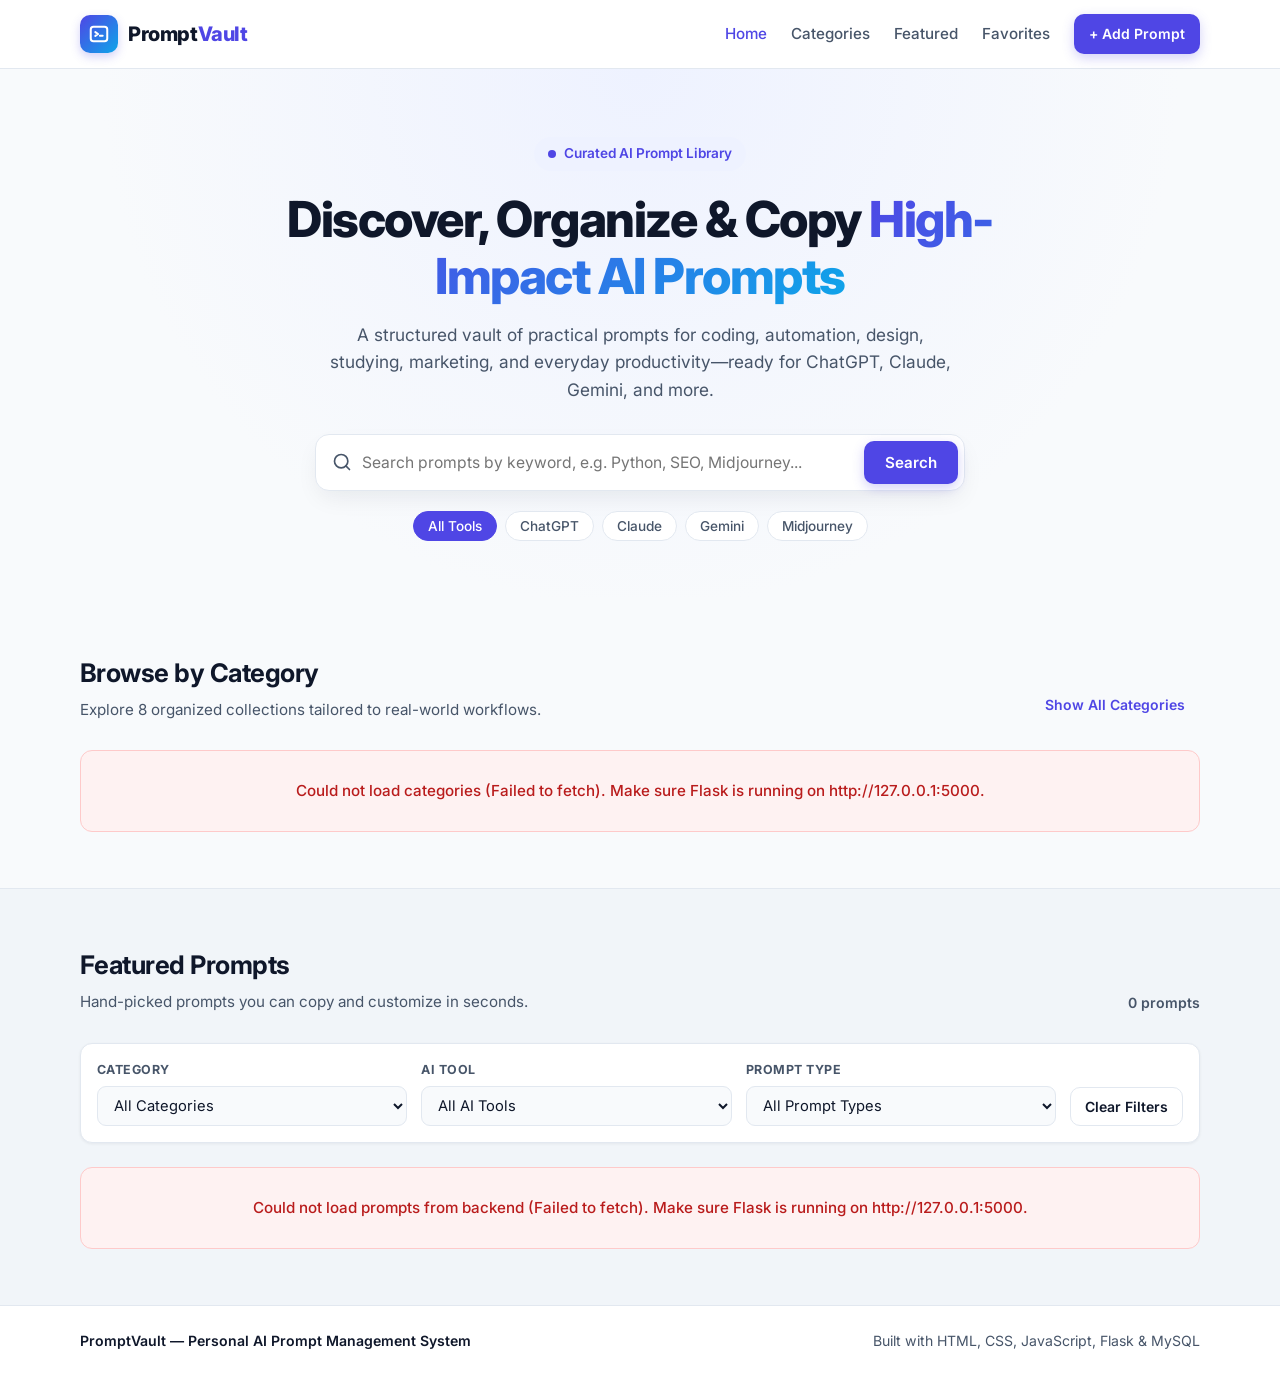
<file: frontend/index.html>
<!DOCTYPE html>
<html lang="en">
<head>
  <meta charset="UTF-8" />
  <meta name="viewport" content="width=device-width, initial-scale=1.0" />
  <title>PromptVault — Organize &amp; Discover AI Prompts</title>
  <link rel="preconnect" href="https://fonts.googleapis.com" />
  <link rel="preconnect" href="https://fonts.gstatic.com" crossorigin />
  <link
    href="https://fonts.googleapis.com/css2?family=Inter:wght@400;500;600;700;800&display=swap"
    rel="stylesheet"
  />
  <link rel="stylesheet" href="css/styles.css" />
</head>
<body>
  <!-- Top Navigation Bar -->
  <header class="navbar">
    <div class="container navbar-inner">
      <a href="#" class="logo" aria-label="PromptVault Home">
        <span class="logo-icon" aria-hidden="true">
          <svg width="22" height="22" viewBox="0 0 24 24" fill="none" stroke="currentColor" stroke-width="2.2" stroke-linecap="round" stroke-linejoin="round">
            <rect x="3" y="4" width="18" height="16" rx="3" />
            <path d="M8 10l3 2-3 2" />
            <path d="M13 14h3" />
          </svg>
        </span>
        <span class="logo-text">Prompt<span>Vault</span></span>
      </a>

      <button
        class="menu-toggle"
        id="menuToggle"
        aria-label="Toggle navigation menu"
        aria-expanded="false"
      >
        <span></span>
        <span></span>
        <span></span>
      </button>

      <nav class="nav-links" id="navLinks">
        <a href="#hero" class="nav-link active">Home</a>
        <a href="#categories" class="nav-link">Categories</a>
        <a href="#featured" class="nav-link">Featured</a>
        <a href="favorites.html" class="nav-link">Favorites</a>
        <a href="add-prompt.html" class="btn btn-primary btn-sm">+ Add Prompt</a>
      </nav>
    </div>
  </header>

  <main>
    <!-- Hero Section + Search Bar -->
    <section class="hero" id="hero">
      <div class="container hero-inner">
        <div class="hero-badge">
          <span class="badge-dot"></span>
          Curated AI Prompt Library
        </div>
        <h1 class="hero-title">
          Discover, Organize &amp; Copy <span class="gradient-text">High-Impact AI Prompts</span>
        </h1>
        <p class="hero-subtitle">
          A structured vault of practical prompts for coding, automation, design, studying,
          marketing, and everyday productivity—ready for ChatGPT, Claude, Gemini, and more.
        </p>

        <!-- Search Bar -->
        <form class="search-box" id="searchForm" role="search">
          <span class="search-icon" aria-hidden="true">
            <svg width="20" height="20" viewBox="0 0 24 24" fill="none" stroke="currentColor" stroke-width="2" stroke-linecap="round" stroke-linejoin="round">
              <circle cx="11" cy="11" r="8" />
              <path d="M21 21l-4.35-4.35" />
            </svg>
          </span>
          <input
            type="search"
            id="searchInput"
            class="search-input"
            placeholder="Search prompts by keyword, e.g. Python, SEO, Midjourney..."
            aria-label="Search prompts"
          />
          <button type="submit" class="btn btn-primary search-btn">Search</button>
        </form>

        <!-- Quick AI Tool Filter Pills -->
        <div class="tool-filters" id="toolFilters" aria-label="Filter by AI tool">
          <button type="button" class="filter-pill active" data-tool="All">All Tools</button>
          <button type="button" class="filter-pill" data-tool="ChatGPT">ChatGPT</button>
          <button type="button" class="filter-pill" data-tool="Claude">Claude</button>
          <button type="button" class="filter-pill" data-tool="Gemini">Gemini</button>
          <button type="button" class="filter-pill" data-tool="Midjourney">Midjourney</button>
        </div>
      </div>
    </section>

    <!-- Categories Section -->
    <section class="section" id="categories">
      <div class="container">
        <div class="section-header">
          <div>
            <h2 class="section-title">Browse by Category</h2>
            <p class="section-subtitle">Explore 8 organized collections tailored to real-world workflows.</p>
          </div>
          <button type="button" class="btn btn-ghost btn-sm" id="resetCategoryBtn" hidden>
            Show All Categories
          </button>
        </div>

        <div class="categories-grid" id="categoriesGrid">
          <!-- Populated dynamically by js/main.js -->
        </div>
      </div>
    </section>

    <!-- Featured Prompts Section -->
    <section class="section section-alt" id="featured">
      <div class="container">
        <div class="section-header">
          <div>
            <h2 class="section-title">Featured Prompts</h2>
            <p class="section-subtitle" id="featuredSubtitle">
              Hand-picked prompts you can copy and customize in seconds.
            </p>
          </div>
          <span class="results-count" id="resultsCount"></span>
        </div>

        <!-- Combined Filter Controls -->
        <div class="filter-bar" aria-label="Filter prompts">
          <div class="filter-group">
            <label for="categoryFilter" class="filter-label">Category</label>
            <select id="categoryFilter" class="filter-select">
              <option value="All">All Categories</option>
            </select>
          </div>

          <div class="filter-group">
            <label for="toolFilter" class="filter-label">AI Tool</label>
            <select id="toolFilter" class="filter-select">
              <option value="All">All AI Tools</option>
            </select>
          </div>

          <div class="filter-group">
            <label for="typeFilter" class="filter-label">Prompt Type</label>
            <select id="typeFilter" class="filter-select">
              <option value="All">All Prompt Types</option>
            </select>
          </div>

          <button type="button" class="btn btn-secondary btn-sm filter-clear-btn" id="clearFiltersBarBtn" hidden>
            Clear Filters
          </button>
        </div>

        <div class="prompts-grid" id="promptsGrid">
          <!-- Populated dynamically by js/main.js -->
        </div>

        <div class="empty-state" id="emptyState" hidden>
          <h2>No Matching Prompts</h2>
          <p id="emptyMessage">No prompts match your current search or filter.</p>
          <button type="button" class="btn btn-primary btn-sm" id="clearFiltersBtn">
            Clear All Filters
          </button>
        </div>
      </div>
    </section>
  </main>

  <!-- Footer -->
  <footer class="footer">
    <div class="container footer-inner">
      <p class="footer-brand">PromptVault &mdash; Personal AI Prompt Management System</p>
      <p class="footer-note">Built with HTML, CSS, JavaScript, Flask &amp; MySQL</p>
    </div>
  </footer>

  <!-- Copy Notification Toast -->
  <div class="toast" id="copyToast" role="status" aria-live="polite">
    Prompt copied to clipboard!
  </div>

  <script src="js/data.js"></script>
  <script src="js/main.js"></script>
</body>
</html>
</file>
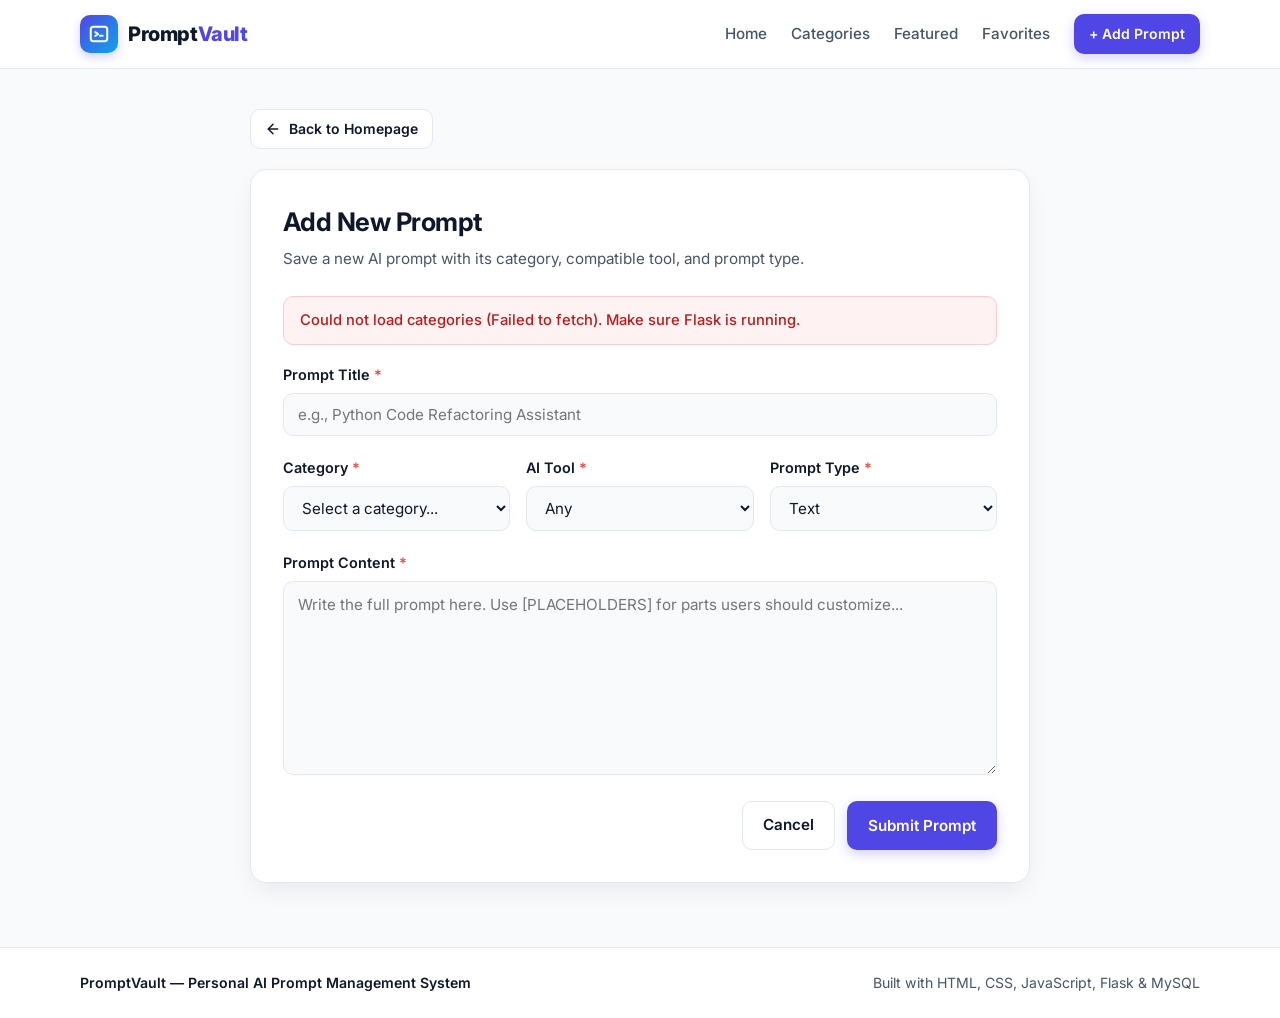
<file: frontend/add-prompt.html>
<!DOCTYPE html>
<html lang="en">
<head>
  <meta charset="UTF-8" />
  <meta name="viewport" content="width=device-width, initial-scale=1.0" />
  <title>Add New Prompt &mdash; PromptVault</title>
  <link rel="preconnect" href="https://fonts.googleapis.com" />
  <link rel="preconnect" href="https://fonts.gstatic.com" crossorigin />
  <link
    href="https://fonts.googleapis.com/css2?family=Inter:wght@400;500;600;700;800&display=swap"
    rel="stylesheet"
  />
  <link rel="stylesheet" href="css/styles.css" />
</head>
<body>
  <!-- Top Navigation Bar -->
  <header class="navbar">
    <div class="container navbar-inner">
      <a href="index.html" class="logo" aria-label="PromptVault Home">
        <span class="logo-icon" aria-hidden="true">
          <svg width="22" height="22" viewBox="0 0 24 24" fill="none" stroke="currentColor" stroke-width="2.2" stroke-linecap="round" stroke-linejoin="round">
            <rect x="3" y="4" width="18" height="16" rx="3" />
            <path d="M8 10l3 2-3 2" />
            <path d="M13 14h3" />
          </svg>
        </span>
        <span class="logo-text">Prompt<span>Vault</span></span>
      </a>

      <button
        class="menu-toggle"
        id="menuToggle"
        aria-label="Toggle navigation menu"
        aria-expanded="false"
      >
        <span></span>
        <span></span>
        <span></span>
      </button>

      <nav class="nav-links" id="navLinks">
        <a href="index.html" class="nav-link">Home</a>
        <a href="index.html#categories" class="nav-link">Categories</a>
        <a href="index.html#featured" class="nav-link">Featured</a>
        <a href="favorites.html" class="nav-link">Favorites</a>
        <a href="add-prompt.html" class="btn btn-primary btn-sm">+ Add Prompt</a>
      </nav>
    </div>
  </header>

  <main class="detail-main">
    <div class="container detail-container">
      <div class="detail-topbar">
        <a href="index.html" class="btn btn-secondary btn-sm back-btn">
          <svg width="16" height="16" viewBox="0 0 24 24" fill="none" stroke="currentColor" stroke-width="2.2" stroke-linecap="round" stroke-linejoin="round" aria-hidden="true">
            <path d="M19 12H5" />
            <path d="M12 19l-7-7 7-7" />
          </svg>
          Back to Homepage
        </a>
      </div>

      <section class="form-card">
        <div class="form-header">
          <h1 class="section-title">Add New Prompt</h1>
          <p class="section-subtitle">
            Save a new AI prompt with its category, compatible tool, and prompt type.
          </p>
        </div>

        <!-- Success / Error Alert Box -->
        <div class="form-alert" id="formAlert" role="alert" hidden></div>

        <form id="addPromptForm" class="prompt-form" novalidate>
          <!-- Title -->
          <div class="form-group">
            <label for="promptTitle" class="form-label">
              Prompt Title <span class="required-star">*</span>
            </label>
            <input
              type="text"
              id="promptTitle"
              name="title"
              class="form-control"
              maxlength="200"
              placeholder="e.g., Python Code Refactoring Assistant"
              required
            />
          </div>

          <!-- Category, AI Tool, Prompt Type Row -->
          <div class="form-row">
            <div class="form-group">
              <label for="promptCategory" class="form-label">
                Category <span class="required-star">*</span>
              </label>
              <select id="promptCategory" name="category" class="form-control" required>
                <option value="">Select a category...</option>
              </select>
            </div>

            <div class="form-group">
              <label for="promptTool" class="form-label">
                AI Tool <span class="required-star">*</span>
              </label>
              <select id="promptTool" name="ai_tool" class="form-control" required>
                <option value="Any">Any</option>
                <option value="ChatGPT">ChatGPT</option>
                <option value="Claude">Claude</option>
                <option value="Gemini">Gemini</option>
                <option value="GitHub Copilot">GitHub Copilot</option>
                <option value="Midjourney">Midjourney</option>
                <option value="DALL-E">DALL-E</option>
                <option value="Stable Diffusion">Stable Diffusion</option>
              </select>
            </div>

            <div class="form-group">
              <label for="promptType" class="form-label">
                Prompt Type <span class="required-star">*</span>
              </label>
              <select id="promptType" name="prompt_type" class="form-control" required>
                <option value="Text">Text</option>
                <option value="Code">Code</option>
                <option value="Debug">Debug</option>
                <option value="System">System</option>
                <option value="Workflow">Workflow</option>
                <option value="Image">Image</option>
                <option value="Study">Study</option>
                <option value="Copywriting">Copywriting</option>
                <option value="Career">Career</option>
                <option value="Social">Social</option>
                <option value="Productivity">Productivity</option>
              </select>
            </div>
          </div>

          <!-- Prompt Content -->
          <div class="form-group">
            <label for="promptContent" class="form-label">
              Prompt Content <span class="required-star">*</span>
            </label>
            <textarea
              id="promptContent"
              name="content"
              class="form-control form-textarea"
              rows="7"
              placeholder="Write the full prompt here. Use [PLACEHOLDERS] for parts users should customize..."
              required
            ></textarea>
          </div>

          <!-- Actions -->
          <div class="form-actions">
            <a href="index.html" class="btn btn-secondary">Cancel</a>
            <button type="submit" class="btn btn-primary">Submit Prompt</button>
          </div>
        </form>
      </section>
    </div>
  </main>

  <!-- Footer -->
  <footer class="footer">
    <div class="container footer-inner">
      <p class="footer-brand">PromptVault &mdash; Personal AI Prompt Management System</p>
      <p class="footer-note">Built with HTML, CSS, JavaScript, Flask &amp; MySQL</p>
    </div>
  </footer>

  <script src="js/data.js"></script>
  <script src="js/add-prompt.js"></script>
</body>
</html>
</file>
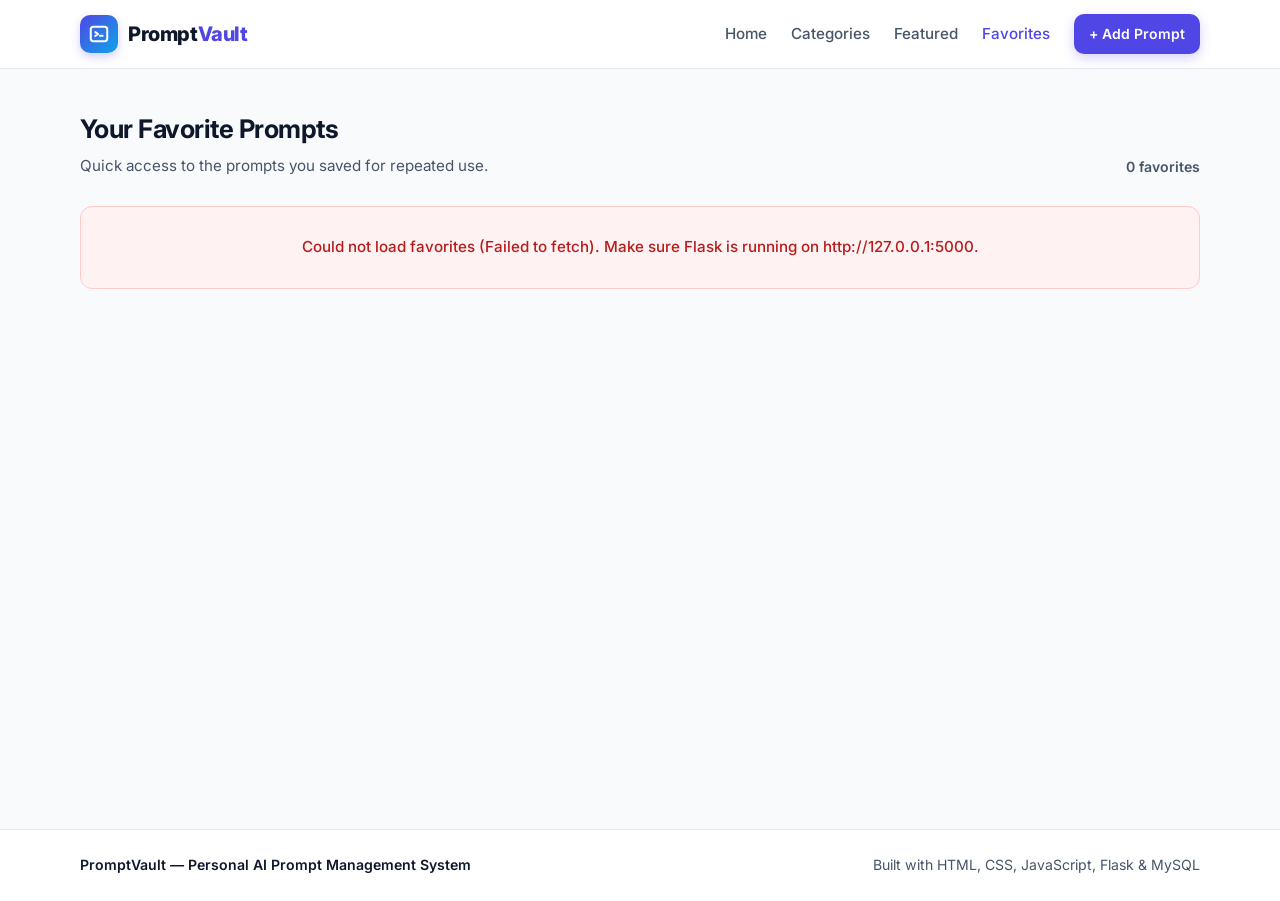
<file: frontend/favorites.html>
<!DOCTYPE html>
<html lang="en">
<head>
  <meta charset="UTF-8" />
  <meta name="viewport" content="width=device-width, initial-scale=1.0" />
  <title>Favorites &mdash; PromptVault</title>
  <link rel="preconnect" href="https://fonts.googleapis.com" />
  <link rel="preconnect" href="https://fonts.gstatic.com" crossorigin />
  <link
    href="https://fonts.googleapis.com/css2?family=Inter:wght@400;500;600;700;800&display=swap"
    rel="stylesheet"
  />
  <link rel="stylesheet" href="css/styles.css" />
</head>
<body>
  <!-- Top Navigation Bar -->
  <header class="navbar">
    <div class="container navbar-inner">
      <a href="index.html" class="logo" aria-label="PromptVault Home">
        <span class="logo-icon" aria-hidden="true">
          <svg width="22" height="22" viewBox="0 0 24 24" fill="none" stroke="currentColor" stroke-width="2.2" stroke-linecap="round" stroke-linejoin="round">
            <rect x="3" y="4" width="18" height="16" rx="3" />
            <path d="M8 10l3 2-3 2" />
            <path d="M13 14h3" />
          </svg>
        </span>
        <span class="logo-text">Prompt<span>Vault</span></span>
      </a>

      <button
        class="menu-toggle"
        id="menuToggle"
        aria-label="Toggle navigation menu"
        aria-expanded="false"
      >
        <span></span>
        <span></span>
        <span></span>
      </button>

      <nav class="nav-links" id="navLinks">
        <a href="index.html" class="nav-link">Home</a>
        <a href="index.html#categories" class="nav-link">Categories</a>
        <a href="index.html#featured" class="nav-link">Featured</a>
        <a href="favorites.html" class="nav-link active">Favorites</a>
        <a href="add-prompt.html" class="btn btn-primary btn-sm">+ Add Prompt</a>
      </nav>
    </div>
  </header>

  <main class="detail-main">
    <div class="container">
      <div class="section-header">
        <div>
          <h1 class="section-title">Your Favorite Prompts</h1>
          <p class="section-subtitle">
            Quick access to the prompts you saved for repeated use.
          </p>
        </div>
        <span class="results-count" id="favoritesCount">0 favorites</span>
      </div>

      <!-- Favorites Card Grid -->
      <div class="prompts-grid" id="favoritesGrid">
        <!-- Populated dynamically by js/favorites.js -->
      </div>

      <!-- Friendly Empty State -->
      <div class="empty-state" id="favoritesEmpty" hidden>
        <div class="empty-icon" aria-hidden="true">&#9734;</div>
        <h2>No Favorites Yet</h2>
        <p>You haven't saved any prompts to your favorites, or you removed them all.</p>
        <div class="empty-actions">
          <a href="index.html#featured" class="btn btn-primary btn-sm">Browse Prompts</a>
        </div>
      </div>
    </div>
  </main>

  <!-- Footer -->
  <footer class="footer">
    <div class="container footer-inner">
      <p class="footer-brand">PromptVault &mdash; Personal AI Prompt Management System</p>
      <p class="footer-note">Built with HTML, CSS, JavaScript, Flask &amp; MySQL</p>
    </div>
  </footer>

  <!-- Action Notification Toast -->
  <div class="toast" id="favToast" role="status" aria-live="polite">
    Removed from favorites.
  </div>

  <script src="js/data.js"></script>
  <script src="js/favorites.js"></script>
</body>
</html>
</file>
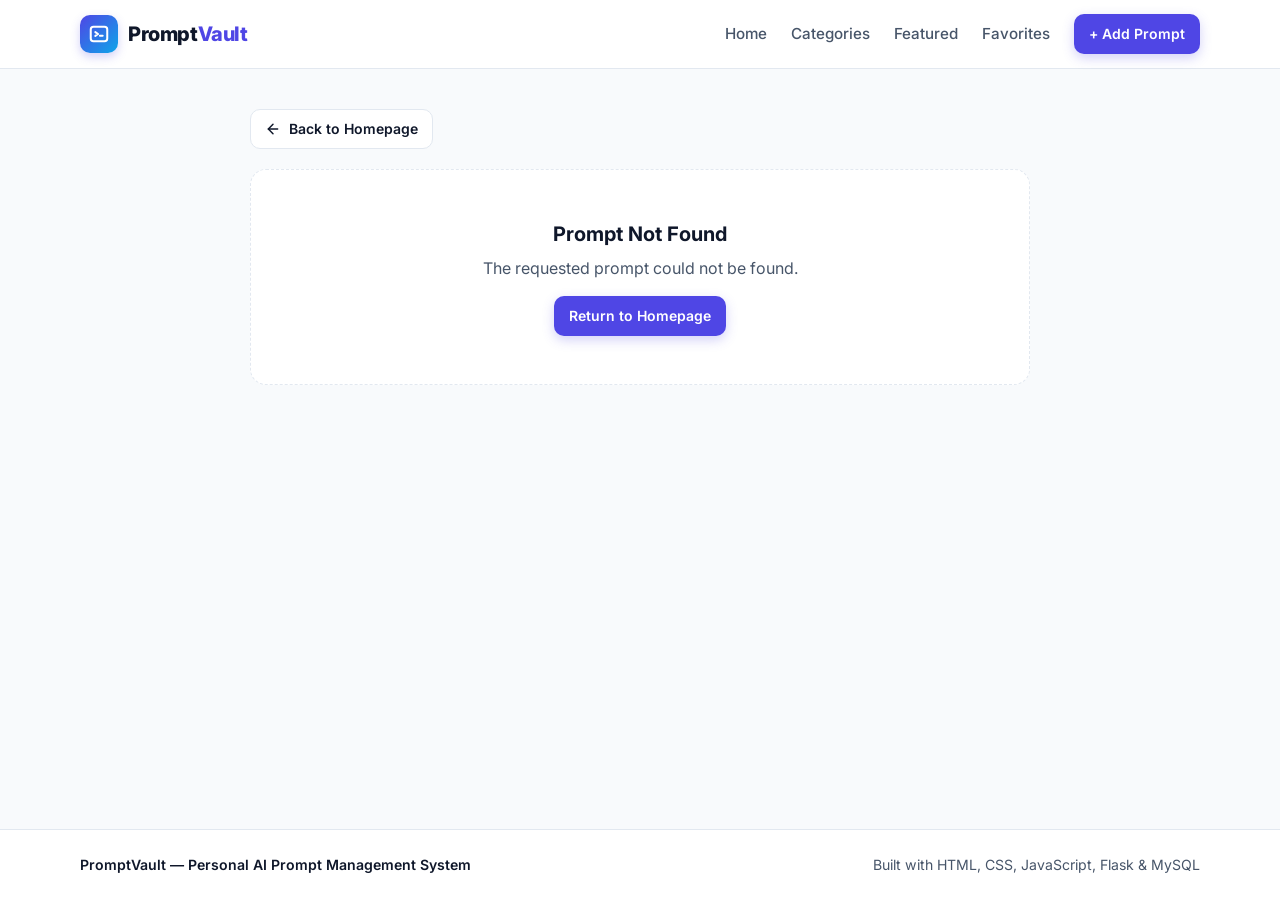
<file: frontend/prompt.html>
<!DOCTYPE html>
<html lang="en">
<head>
  <meta charset="UTF-8" />
  <meta name="viewport" content="width=device-width, initial-scale=1.0" />
  <title>Prompt Details &mdash; PromptVault</title>
  <link rel="preconnect" href="https://fonts.googleapis.com" />
  <link rel="preconnect" href="https://fonts.gstatic.com" crossorigin />
  <link
    href="https://fonts.googleapis.com/css2?family=Inter:wght@400;500;600;700;800&display=swap"
    rel="stylesheet"
  />
  <link rel="stylesheet" href="css/styles.css" />
</head>
<body>
  <!-- Top Navigation Bar -->
  <header class="navbar">
    <div class="container navbar-inner">
      <a href="index.html" class="logo" aria-label="PromptVault Home">
        <span class="logo-icon" aria-hidden="true">
          <svg width="22" height="22" viewBox="0 0 24 24" fill="none" stroke="currentColor" stroke-width="2.2" stroke-linecap="round" stroke-linejoin="round">
            <rect x="3" y="4" width="18" height="16" rx="3" />
            <path d="M8 10l3 2-3 2" />
            <path d="M13 14h3" />
          </svg>
        </span>
        <span class="logo-text">Prompt<span>Vault</span></span>
      </a>

      <button
        class="menu-toggle"
        id="menuToggle"
        aria-label="Toggle navigation menu"
        aria-expanded="false"
      >
        <span></span>
        <span></span>
        <span></span>
      </button>

      <nav class="nav-links" id="navLinks">
        <a href="index.html" class="nav-link">Home</a>
        <a href="index.html#categories" class="nav-link">Categories</a>
        <a href="index.html#featured" class="nav-link">Featured</a>
        <a href="favorites.html" class="nav-link">Favorites</a>
        <a href="add-prompt.html" class="btn btn-primary btn-sm">+ Add Prompt</a>
      </nav>
    </div>
  </header>

  <main class="detail-main">
    <div class="container detail-container">
      <!-- Back Button -->
      <div class="detail-topbar">
        <a href="index.html" class="btn btn-secondary btn-sm back-btn">
          <svg width="16" height="16" viewBox="0 0 24 24" fill="none" stroke="currentColor" stroke-width="2.2" stroke-linecap="round" stroke-linejoin="round" aria-hidden="true">
            <path d="M19 12H5" />
            <path d="M12 19l-7-7 7-7" />
          </svg>
          Back to Homepage
        </a>
      </div>

      <!-- Prompt Details Card -->
      <article class="detail-card" id="detailCard">
        <div class="detail-badges">
          <span class="tag-badge" id="detailCategory">Category</span>
          <span class="tool-badge" id="detailTool">AI Tool</span>
          <span class="type-badge" id="detailType">Prompt Type</span>
        </div>

        <h1 class="detail-title" id="detailTitle">Loading prompt...</h1>

        <div class="detail-content-header">
          <span class="detail-label">Complete Prompt</span>
          <div class="detail-actions">
            <button type="button" class="btn btn-secondary btn-sm fav-toggle-btn" id="favPromptBtn">
              &#9734; Add to Favorites
            </button>
            <button type="button" class="btn btn-secondary btn-sm" id="editPromptBtn">
              Edit
            </button>
            <button type="button" class="btn btn-danger-outline btn-sm" id="deletePromptBtn">
              Delete
            </button>
            <button type="button" class="btn btn-primary btn-sm copy-btn" id="copyPromptBtn">
              Copy Prompt
            </button>
          </div>
        </div>

        <pre class="detail-content" id="detailContent"></pre>

        <div class="detail-tags" id="detailTags" hidden></div>

        <p class="detail-tip">
          Tip: Replace bracketed placeholders like <code>[LANGUAGE]</code> or <code>[TOPIC]</code>
          with your own details before running the prompt.
        </p>
      </article>

      <!-- Inline Edit Prompt Form -->
      <section class="form-card edit-card" id="editFormCard" hidden>
        <div class="form-header">
          <h2 class="section-title">Edit Prompt</h2>
          <p class="section-subtitle">Update the prompt details and save your changes.</p>
        </div>

        <div class="form-alert" id="editAlert" role="alert" hidden></div>

        <form id="editPromptForm" class="prompt-form" novalidate>
          <div class="form-group">
            <label for="editTitle" class="form-label">
              Prompt Title <span class="required-star">*</span>
            </label>
            <input type="text" id="editTitle" class="form-control" maxlength="200" required />
          </div>

          <div class="form-row">
            <div class="form-group">
              <label for="editCategory" class="form-label">
                Category <span class="required-star">*</span>
              </label>
              <select id="editCategory" class="form-control" required></select>
            </div>

            <div class="form-group">
              <label for="editTool" class="form-label">
                AI Tool <span class="required-star">*</span>
              </label>
              <select id="editTool" class="form-control" required>
                <option value="Any">Any</option>
                <option value="ChatGPT">ChatGPT</option>
                <option value="Claude">Claude</option>
                <option value="Gemini">Gemini</option>
                <option value="GitHub Copilot">GitHub Copilot</option>
                <option value="Midjourney">Midjourney</option>
                <option value="DALL-E">DALL-E</option>
                <option value="Stable Diffusion">Stable Diffusion</option>
              </select>
            </div>

            <div class="form-group">
              <label for="editType" class="form-label">
                Prompt Type <span class="required-star">*</span>
              </label>
              <select id="editType" class="form-control" required>
                <option value="Text">Text</option>
                <option value="Code">Code</option>
                <option value="Debug">Debug</option>
                <option value="System">System</option>
                <option value="Workflow">Workflow</option>
                <option value="Image">Image</option>
                <option value="Study">Study</option>
                <option value="Copywriting">Copywriting</option>
                <option value="Career">Career</option>
                <option value="Social">Social</option>
                <option value="Productivity">Productivity</option>
              </select>
            </div>
          </div>

          <div class="form-group">
            <label for="editContent" class="form-label">
              Prompt Content <span class="required-star">*</span>
            </label>
            <textarea id="editContent" class="form-control form-textarea" rows="7" required></textarea>
          </div>

          <div class="form-actions">
            <button type="button" class="btn btn-secondary" id="cancelEditBtn">Cancel</button>
            <button type="submit" class="btn btn-primary" id="saveEditBtn">Save Changes</button>
          </div>
        </form>
      </section>

      <!-- Not Found Fallback -->
      <div class="empty-state" id="notFoundState" hidden>
        <h2>Prompt Not Found</h2>
        <p>The requested prompt could not be found.</p>
        <a href="index.html" class="btn btn-primary btn-sm">Return to Homepage</a>
      </div>
    </div>
  </main>

  <!-- Footer -->
  <footer class="footer">
    <div class="container footer-inner">
      <p class="footer-brand">PromptVault &mdash; Personal AI Prompt Management System</p>
      <p class="footer-note">Built with HTML, CSS, JavaScript, Flask &amp; MySQL</p>
    </div>
  </footer>

  <!-- Copy Notification Toast -->
  <div class="toast" id="copyToast" role="status" aria-live="polite">
    Prompt copied to clipboard!
  </div>

  <script src="js/data.js"></script>
  <script src="js/prompt.js"></script>
</body>
</html>
</file>
<file: frontend/css/styles.css>
/* ==========================================================================
   PromptVault Homepage Stylesheet
   ========================================================================== */

:root {
  --bg: #f8fafc;
  --surface: #ffffff;
  --surface-alt: #f1f5f9;
  --text: #0f172a;
  --text-muted: #475569;
  --border: #e2e8f0;
  --primary: #4f46e5;
  --primary-hover: #4338ca;
  --primary-soft: #eef2ff;
  --accent: #0ea5e9;
  --success: #10b981;
  --shadow-sm: 0 1px 3px rgba(15, 23, 42, 0.06);
  --shadow-md: 0 10px 25px -5px rgba(15, 23, 42, 0.08);
  --radius-md: 12px;
  --radius-lg: 16px;
  --transition: 0.22s cubic-bezier(0.4, 0, 0.2, 1);
}

*,
*::before,
*::after {
  box-sizing: border-box;
  margin: 0;
  padding: 0;
}

html {
  scroll-behavior: smooth;
}

body {
  font-family: "Inter", system-ui, -apple-system, sans-serif;
  background-color: var(--bg);
  color: var(--text);
  line-height: 1.6;
  -webkit-font-smoothing: antialiased;
}

.container {
  width: 100%;
  max-width: 1160px;
  margin: 0 auto;
  padding: 0 20px;
}

/* ==========================================================================
   Buttons
   ========================================================================== */
.btn {
  display: inline-flex;
  align-items: center;
  justify-content: center;
  gap: 8px;
  font-family: inherit;
  font-weight: 600;
  font-size: 0.95rem;
  padding: 11px 20px;
  border-radius: 10px;
  border: 1px solid transparent;
  cursor: pointer;
  text-decoration: none;
  transition: transform var(--transition), background-color var(--transition),
    box-shadow var(--transition), border-color var(--transition);
}

.btn:active {
  transform: translateY(1px);
}

.btn-sm {
  font-size: 0.875rem;
  padding: 8px 14px;
}

.btn-primary {
  background-color: var(--primary);
  color: #ffffff;
  box-shadow: 0 4px 12px rgba(79, 70, 229, 0.25);
}

.btn-primary:hover {
  background-color: var(--primary-hover);
  transform: translateY(-1px);
}

.btn-secondary {
  background-color: var(--surface);
  color: var(--text);
  border-color: var(--border);
}

.btn-secondary:hover {
  border-color: var(--primary);
  color: var(--primary);
}

.btn-ghost {
  background-color: transparent;
  color: var(--primary);
}

.btn-ghost:hover {
  background-color: var(--primary-soft);
}

/* ==========================================================================
   Navbar
   ========================================================================== */
.navbar {
  position: sticky;
  top: 0;
  z-index: 50;
  background-color: rgba(255, 255, 255, 0.9);
  backdrop-filter: blur(10px);
  border-bottom: 1px solid var(--border);
}

.navbar-inner {
  display: flex;
  align-items: center;
  justify-content: space-between;
  height: 68px;
}

.logo {
  display: inline-flex;
  align-items: center;
  gap: 10px;
  text-decoration: none;
  color: var(--text);
  font-weight: 800;
  font-size: 1.25rem;
  letter-spacing: -0.02em;
}

.logo-icon {
  display: inline-flex;
  align-items: center;
  justify-content: center;
  width: 38px;
  height: 38px;
  border-radius: 10px;
  background: linear-gradient(135deg, var(--primary), var(--accent));
  color: #ffffff;
  box-shadow: 0 4px 10px rgba(79, 70, 229, 0.25);
}

.logo-text span {
  color: var(--primary);
}

.nav-links {
  display: flex;
  align-items: center;
  gap: 24px;
}

.nav-link {
  text-decoration: none;
  color: var(--text-muted);
  font-weight: 500;
  font-size: 0.95rem;
  transition: color var(--transition);
}

.nav-link:hover,
.nav-link.active {
  color: var(--primary);
}

.menu-toggle {
  display: none;
  flex-direction: column;
  justify-content: center;
  gap: 5px;
  width: 38px;
  height: 38px;
  background: transparent;
  border: 1px solid var(--border);
  border-radius: 8px;
  padding: 0 8px;
  cursor: pointer;
}

.menu-toggle span {
  display: block;
  height: 2px;
  width: 100%;
  background-color: var(--text);
  border-radius: 2px;
  transition: transform var(--transition), opacity var(--transition);
}

/* ==========================================================================
   Hero & Search
   ========================================================================== */
.hero {
  padding: 68px 0 56px;
  background: radial-gradient(circle at top center, #eef2ff 0%, var(--bg) 65%);
  text-align: center;
}

.hero-inner {
  max-width: 780px;
  animation: fadeUp 0.5s ease-out both;
}

.hero-badge {
  display: inline-flex;
  align-items: center;
  gap: 8px;
  background-color: var(--primary-soft);
  color: var(--primary);
  font-weight: 600;
  font-size: 0.85rem;
  padding: 6px 14px;
  border-radius: 999px;
  margin-bottom: 20px;
}

.badge-dot {
  width: 8px;
  height: 8px;
  border-radius: 50%;
  background-color: var(--primary);
}

.hero-title {
  font-size: clamp(2rem, 4.5vw, 3.1rem);
  font-weight: 800;
  line-height: 1.15;
  letter-spacing: -0.03em;
  margin-bottom: 16px;
}

.gradient-text {
  background: linear-gradient(135deg, var(--primary), var(--accent));
  -webkit-background-clip: text;
  background-clip: text;
  color: transparent;
}

.hero-subtitle {
  font-size: 1.08rem;
  color: var(--text-muted);
  max-width: 640px;
  margin: 0 auto 30px;
}

.search-box {
  display: flex;
  align-items: center;
  background-color: var(--surface);
  border: 1px solid var(--border);
  border-radius: 14px;
  padding: 6px 6px 6px 16px;
  box-shadow: var(--shadow-md);
  max-width: 650px;
  margin: 0 auto 20px;
  transition: border-color var(--transition), box-shadow var(--transition);
}

.search-box:focus-within {
  border-color: var(--primary);
  box-shadow: 0 0 0 4px rgba(79, 70, 229, 0.12);
}

.search-icon {
  color: var(--text-muted);
  display: inline-flex;
  margin-right: 10px;
}

.search-input {
  flex: 1;
  border: none;
  outline: none;
  font-family: inherit;
  font-size: 0.98rem;
  color: var(--text);
  background: transparent;
  min-width: 0;
}

.search-btn {
  flex-shrink: 0;
}

.tool-filters {
  display: flex;
  flex-wrap: wrap;
  justify-content: center;
  gap: 8px;
}

.filter-pill {
  font-family: inherit;
  font-size: 0.85rem;
  font-weight: 500;
  padding: 6px 14px;
  border-radius: 999px;
  border: 1px solid var(--border);
  background-color: var(--surface);
  color: var(--text-muted);
  cursor: pointer;
  transition: all var(--transition);
}

.filter-pill:hover {
  border-color: var(--primary);
  color: var(--primary);
}

.filter-pill.active {
  background-color: var(--primary);
  border-color: var(--primary);
  color: #ffffff;
}

/* ==========================================================================
   Sections
   ========================================================================== */
.section {
  padding: 56px 0;
}

.section-alt {
  background-color: var(--surface-alt);
  border-top: 1px solid var(--border);
}

.section-header {
  display: flex;
  align-items: flex-end;
  justify-content: space-between;
  gap: 16px;
  margin-bottom: 28px;
}

.section-title {
  font-size: 1.6rem;
  font-weight: 700;
  letter-spacing: -0.02em;
}

.section-subtitle {
  color: var(--text-muted);
  font-size: 0.95rem;
  margin-top: 4px;
}

.results-count {
  font-size: 0.88rem;
  font-weight: 600;
  color: var(--text-muted);
}

/* ==========================================================================
   Categories Grid
   ========================================================================== */
.categories-grid {
  display: grid;
  grid-template-columns: repeat(4, 1fr);
  gap: 16px;
}

.category-card {
  background-color: var(--surface);
  border: 1px solid var(--border);
  border-radius: var(--radius-md);
  padding: 20px;
  text-align: left;
  cursor: pointer;
  font-family: inherit;
  transition: transform var(--transition), box-shadow var(--transition),
    border-color var(--transition);
  box-shadow: var(--shadow-sm);
}

.category-card:hover {
  transform: translateY(-4px);
  box-shadow: var(--shadow-md);
  border-color: var(--primary);
}

.category-card.active {
  border-color: var(--primary);
  background-color: var(--primary-soft);
}

.category-icon {
  display: inline-flex;
  align-items: center;
  justify-content: center;
  width: 42px;
  height: 42px;
  border-radius: 10px;
  background-color: var(--primary-soft);
  color: var(--primary);
  font-size: 1.25rem;
  margin-bottom: 12px;
}

.category-name {
  font-size: 1rem;
  font-weight: 700;
  color: var(--text);
  margin-bottom: 6px;
}

.category-desc {
  font-size: 0.86rem;
  color: var(--text-muted);
  line-height: 1.45;
}

/* ==========================================================================
   Featured Prompts Grid
   ========================================================================== */
.prompts-grid {
  display: grid;
  grid-template-columns: repeat(3, 1fr);
  gap: 20px;
}

.prompt-card {
  display: flex;
  flex-direction: column;
  background-color: var(--surface);
  border: 1px solid var(--border);
  border-radius: var(--radius-lg);
  padding: 22px;
  box-shadow: var(--shadow-sm);
  transition: transform var(--transition), box-shadow var(--transition),
    border-color var(--transition);
  animation: fadeUp 0.35s ease-out both;
}

.prompt-card:hover {
  transform: translateY(-4px);
  box-shadow: var(--shadow-md);
  border-color: #cbd5e1;
}

.prompt-meta {
  display: flex;
  align-items: center;
  justify-content: space-between;
  gap: 8px;
  margin-bottom: 12px;
}

.tag-badge {
  display: inline-block;
  font-size: 0.75rem;
  font-weight: 600;
  padding: 4px 10px;
  border-radius: 999px;
  background-color: var(--primary-soft);
  color: var(--primary);
}

.tool-badge {
  font-size: 0.75rem;
  font-weight: 600;
  padding: 4px 10px;
  border-radius: 999px;
  background-color: var(--surface-alt);
  color: var(--text-muted);
}

.prompt-title {
  font-size: 1.08rem;
  font-weight: 700;
  margin-bottom: 10px;
  color: var(--text);
}

.prompt-content {
  font-size: 0.9rem;
  color: var(--text-muted);
  background-color: var(--bg);
  border: 1px solid var(--border);
  border-radius: 10px;
  padding: 12px;
  margin-bottom: 16px;
  flex: 1;
  display: -webkit-box;
  -webkit-line-clamp: 4;
  -webkit-box-orient: vertical;
  overflow: hidden;
}

.prompt-footer {
  display: flex;
  align-items: center;
  justify-content: space-between;
  gap: 10px;
}

.prompt-type {
  font-size: 0.8rem;
  font-weight: 500;
  color: var(--text-muted);
}

.copy-btn {
  padding: 7px 14px;
  font-size: 0.84rem;
}

.copy-btn.copied {
  background-color: var(--success);
  border-color: var(--success);
  color: #ffffff;
}

.empty-state {
  text-align: center;
  padding: 48px 20px;
  background-color: var(--surface);
  border: 1px dashed var(--border);
  border-radius: var(--radius-lg);
  color: var(--text-muted);
}

.empty-state p {
  margin-bottom: 14px;
}

/* ==========================================================================
   Footer & Toast
   ========================================================================== */
.footer {
  background-color: var(--surface);
  border-top: 1px solid var(--border);
  padding: 24px 0;
}

.footer-inner {
  display: flex;
  align-items: center;
  justify-content: space-between;
  gap: 12px;
  font-size: 0.88rem;
  color: var(--text-muted);
}

.footer-brand {
  font-weight: 600;
  color: var(--text);
}

.toast {
  position: fixed;
  bottom: 24px;
  right: 24px;
  background-color: var(--text);
  color: #ffffff;
  padding: 12px 18px;
  border-radius: 10px;
  font-size: 0.9rem;
  font-weight: 500;
  box-shadow: var(--shadow-md);
  opacity: 0;
  transform: translateY(12px);
  pointer-events: none;
  transition: opacity var(--transition), transform var(--transition);
  z-index: 100;
}

.toast.show {
  opacity: 1;
  transform: translateY(0);
}

@keyframes fadeUp {
  from {
    opacity: 0;
    transform: translateY(10px);
  }
  to {
    opacity: 1;
    transform: translateY(0);
  }
}

/* ==========================================================================
   Responsive Breakpoints
   ========================================================================== */
@media (max-width: 992px) {
  .categories-grid {
    grid-template-columns: repeat(2, 1fr);
  }

  .prompts-grid {
    grid-template-columns: repeat(2, 1fr);
  }
}

@media (max-width: 680px) {
  .menu-toggle {
    display: flex;
  }

  .nav-links {
    position: absolute;
    top: 68px;
    left: 0;
    right: 0;
    background-color: var(--surface);
    border-bottom: 1px solid var(--border);
    flex-direction: column;
    align-items: stretch;
    padding: 16px 20px;
    gap: 14px;
    display: none;
  }

  .nav-links.open {
    display: flex;
  }

  .hero {
    padding: 44px 0 40px;
  }

  .search-box {
    padding: 6px 6px 6px 12px;
  }

  .categories-grid,
  .prompts-grid {
    grid-template-columns: 1fr;
  }

  .section-header,
  .footer-inner {
    flex-direction: column;
    align-items: flex-start;
  }
}

/* ==========================================================================
   Prompt Card Links & Prompt Details Page
   ========================================================================== */
.prompt-title-link {
  color: inherit;
  text-decoration: none;
  transition: color var(--transition);
}

.prompt-title-link:hover {
  color: var(--primary);
}

.prompt-details-link {
  font-size: 0.84rem;
  font-weight: 600;
  color: var(--primary);
  text-decoration: none;
  transition: opacity var(--transition);
}

.prompt-details-link:hover {
  opacity: 0.8;
}

.detail-main {
  padding: 40px 0 64px;
  min-height: calc(100vh - 140px);
}

.detail-container {
  max-width: 820px;
}

.detail-topbar {
  margin-bottom: 20px;
}

.back-btn:hover {
  transform: translateX(-2px);
}

.detail-card {
  background-color: var(--surface);
  border: 1px solid var(--border);
  border-radius: var(--radius-lg);
  padding: 32px;
  box-shadow: var(--shadow-md);
  animation: fadeUp 0.4s ease-out both;
}

.detail-badges {
  display: flex;
  flex-wrap: wrap;
  align-items: center;
  gap: 8px;
  margin-bottom: 16px;
}

.type-badge {
  font-size: 0.75rem;
  font-weight: 600;
  padding: 4px 10px;
  border-radius: 999px;
  background-color: #ecfeff;
  color: #0369a1;
}

.detail-title {
  font-size: clamp(1.5rem, 3vw, 2.1rem);
  font-weight: 800;
  letter-spacing: -0.02em;
  line-height: 1.25;
  margin-bottom: 24px;
}

.detail-content-header {
  display: flex;
  align-items: center;
  justify-content: space-between;
  gap: 12px;
  margin-bottom: 10px;
}

.detail-label {
  font-size: 0.85rem;
  font-weight: 700;
  text-transform: uppercase;
  letter-spacing: 0.05em;
  color: var(--text-muted);
}

.detail-content {
  font-family: "Inter", system-ui, -apple-system, sans-serif;
  white-space: pre-wrap;
  word-break: break-word;
  font-size: 0.98rem;
  line-height: 1.7;
  color: var(--text);
  background-color: var(--bg);
  border: 1px solid var(--border);
  border-radius: var(--radius-md);
  padding: 20px;
  margin-bottom: 18px;
}

.detail-tip {
  font-size: 0.86rem;
  color: var(--text-muted);
}

.detail-tip code {
  background-color: var(--surface-alt);
  padding: 2px 6px;
  border-radius: 6px;
  font-size: 0.82rem;
  color: var(--primary);
}

@media (max-width: 680px) {
  .detail-card {
    padding: 22px;
  }

  .detail-content-header {
    flex-direction: column;
    align-items: flex-start;
  }
}

/* ==========================================================================
   Favorites Page Additions
   ========================================================================== */
.btn-danger-outline {
  background-color: transparent;
  color: #dc2626;
  border-color: #fecaca;
}

.btn-danger-outline:hover {
  background-color: #fef2f2;
  border-color: #ef4444;
}

.empty-icon {
  font-size: 2.2rem;
  color: var(--primary);
  margin-bottom: 8px;
}

.empty-state h2 {
  font-size: 1.25rem;
  color: var(--text);
  margin-bottom: 6px;
}

.empty-actions {
  margin-top: 8px;
}

/* ==========================================================================
   Combined Filter Bar
   ========================================================================== */
.filter-bar {
  display: flex;
  flex-wrap: wrap;
  align-items: flex-end;
  gap: 14px;
  background-color: var(--surface);
  border: 1px solid var(--border);
  border-radius: var(--radius-md);
  padding: 16px;
  margin-bottom: 24px;
  box-shadow: var(--shadow-sm);
}

.filter-group {
  display: flex;
  flex-direction: column;
  gap: 6px;
  min-width: 180px;
  flex: 1;
}

.filter-label {
  font-size: 0.78rem;
  font-weight: 700;
  text-transform: uppercase;
  letter-spacing: 0.04em;
  color: var(--text-muted);
}

.filter-select {
  font-family: inherit;
  font-size: 0.92rem;
  color: var(--text);
  background-color: var(--bg);
  border: 1px solid var(--border);
  border-radius: 9px;
  padding: 9px 12px;
  outline: none;
  cursor: pointer;
  transition: border-color var(--transition), box-shadow var(--transition);
}

.filter-select:focus {
  border-color: var(--primary);
  box-shadow: 0 0 0 3px rgba(79, 70, 229, 0.12);
}

.filter-clear-btn {
  height: 39px;
  flex-shrink: 0;
}

@media (max-width: 680px) {
  .filter-group {
    min-width: 100%;
  }

  .filter-clear-btn {
    width: 100%;
  }
}

/* ==========================================================================
   Add New Prompt Form Page
   ========================================================================== */
.form-card {
  background-color: var(--surface);
  border: 1px solid var(--border);
  border-radius: var(--radius-lg);
  padding: 32px;
  box-shadow: var(--shadow-md);
  animation: fadeUp 0.4s ease-out both;
}

.form-header {
  margin-bottom: 24px;
}

.prompt-form {
  display: flex;
  flex-direction: column;
  gap: 20px;
}

.form-row {
  display: grid;
  grid-template-columns: repeat(3, 1fr);
  gap: 16px;
}

.form-group {
  display: flex;
  flex-direction: column;
  gap: 7px;
}

.form-label {
  font-size: 0.9rem;
  font-weight: 600;
  color: var(--text);
}

.required-star {
  color: #ef4444;
}

.form-control {
  font-family: inherit;
  font-size: 0.95rem;
  color: var(--text);
  background-color: var(--bg);
  border: 1px solid var(--border);
  border-radius: 10px;
  padding: 11px 14px;
  outline: none;
  transition: border-color var(--transition), box-shadow var(--transition),
    background-color var(--transition);
}

.form-control:focus {
  background-color: var(--surface);
  border-color: var(--primary);
  box-shadow: 0 0 0 3px rgba(79, 70, 229, 0.12);
}

.form-textarea {
  resize: vertical;
  min-height: 150px;
  line-height: 1.6;
}

.form-alert {
  padding: 12px 16px;
  border-radius: 10px;
  font-size: 0.92rem;
  font-weight: 500;
  margin-bottom: 18px;
}

.alert-error {
  background-color: #fef2f2;
  border: 1px solid #fecaca;
  color: #b91c1c;
}

.alert-success {
  background-color: #ecfdf5;
  border: 1px solid #a7f3d0;
  color: #047857;
}

.form-actions {
  display: flex;
  justify-content: flex-end;
  gap: 12px;
  padding-top: 6px;
}

@media (max-width: 768px) {
  .form-row {
    grid-template-columns: 1fr;
  }
}

@media (max-width: 680px) {
  .form-card {
    padding: 22px;
  }

  .form-actions {
    flex-direction: column-reverse;
  }

  .form-actions .btn {
    width: 100%;
  }
}

/* ==========================================================================
   Favorite Toggle Buttons
   ========================================================================== */
.prompt-actions,
.detail-actions {
  display: flex;
  align-items: center;
  gap: 8px;
}

.fav-toggle-btn.is-fav {
  background-color: #fef3c7;
  border-color: #f59e0b;
  color: #b45309;
}

/* ==========================================================================
   Loading, Error & Tag States
   ========================================================================== */
.loading-state,
.error-state {
  grid-column: 1 / -1;
  text-align: center;
  padding: 28px 20px;
  border-radius: var(--radius-md);
  font-size: 0.95rem;
  font-weight: 500;
}

.loading-state {
  background-color: var(--surface);
  border: 1px dashed var(--border);
  color: var(--text-muted);
}

.error-state {
  background-color: #fef2f2;
  border: 1px solid #fecaca;
  color: #b91c1c;
}

.detail-tags {
  display: flex;
  flex-wrap: wrap;
  align-items: center;
  gap: 8px;
  margin-bottom: 16px;
}

.detail-tags-label {
  font-size: 0.85rem;
  font-weight: 600;
  color: var(--text-muted);
}

.edit-card {
  margin-top: 24px;
}

.detail-actions {
  flex-wrap: wrap;
}
</file>
